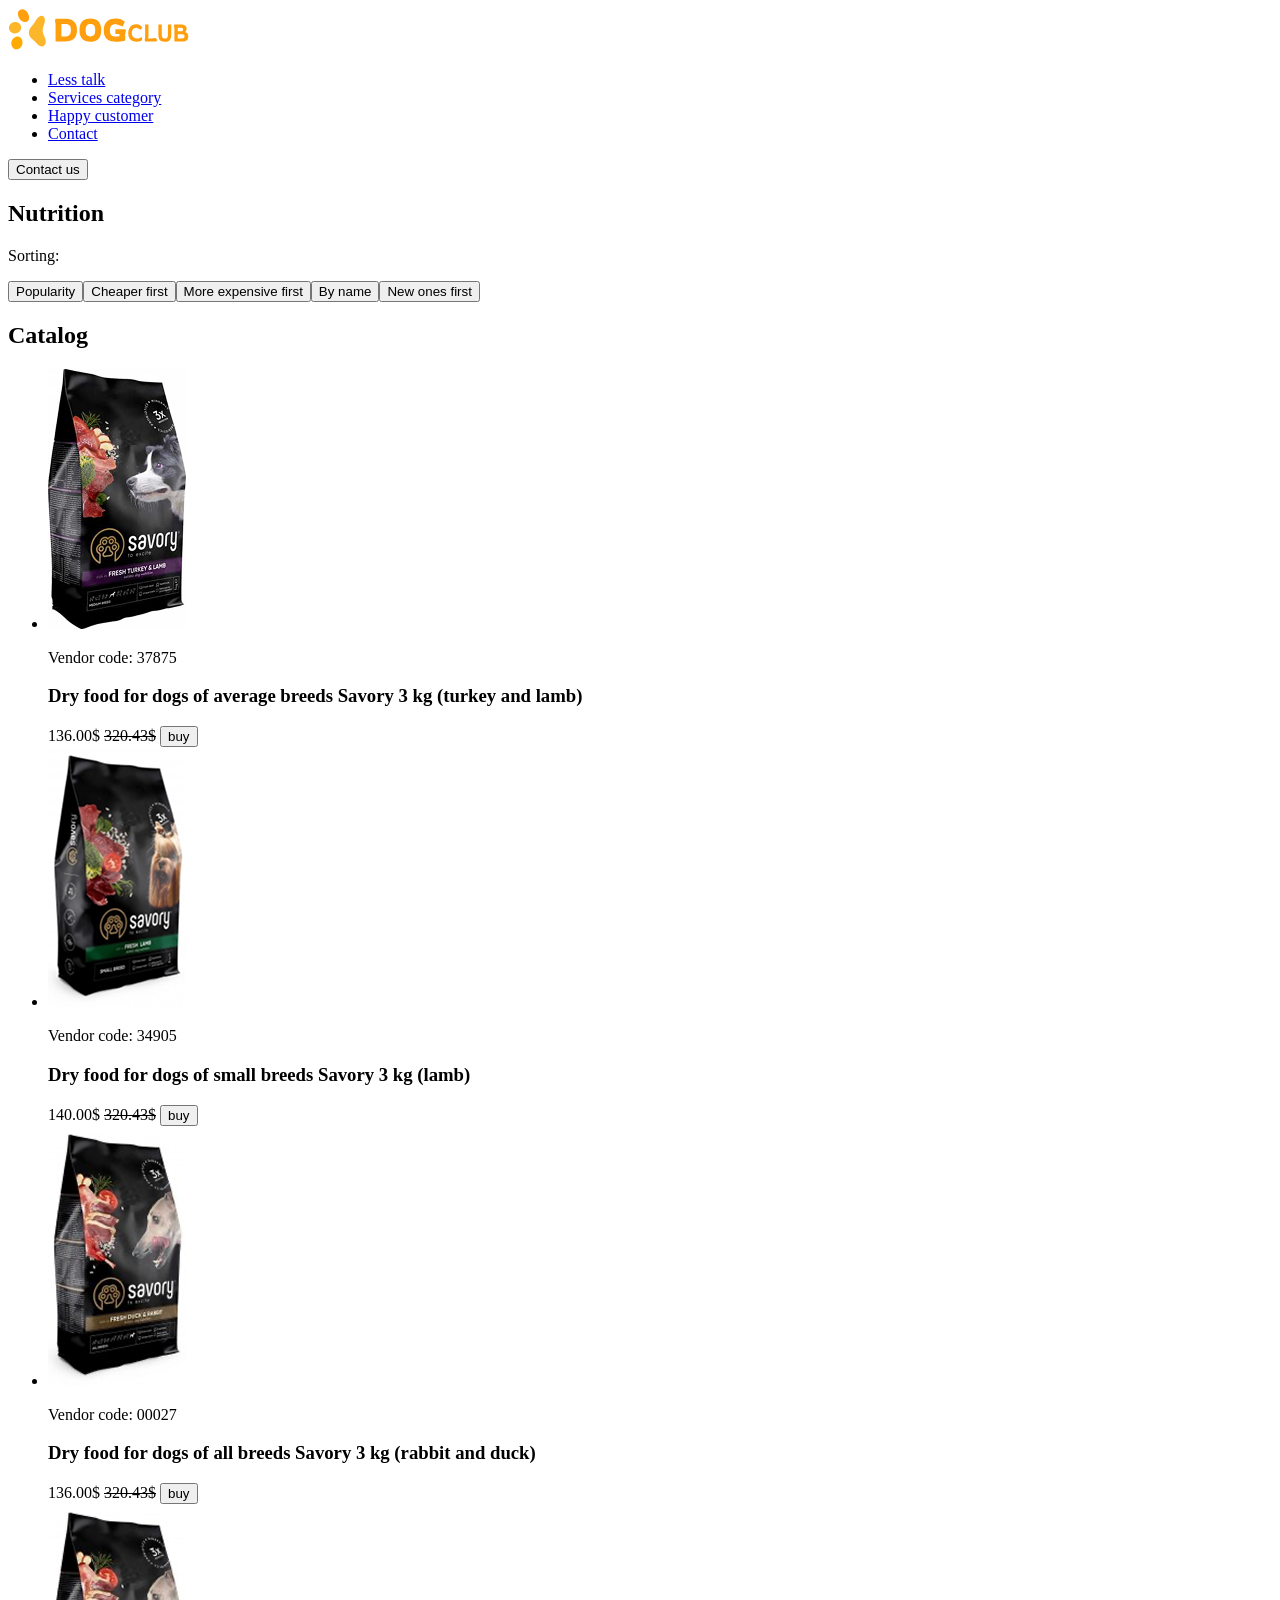
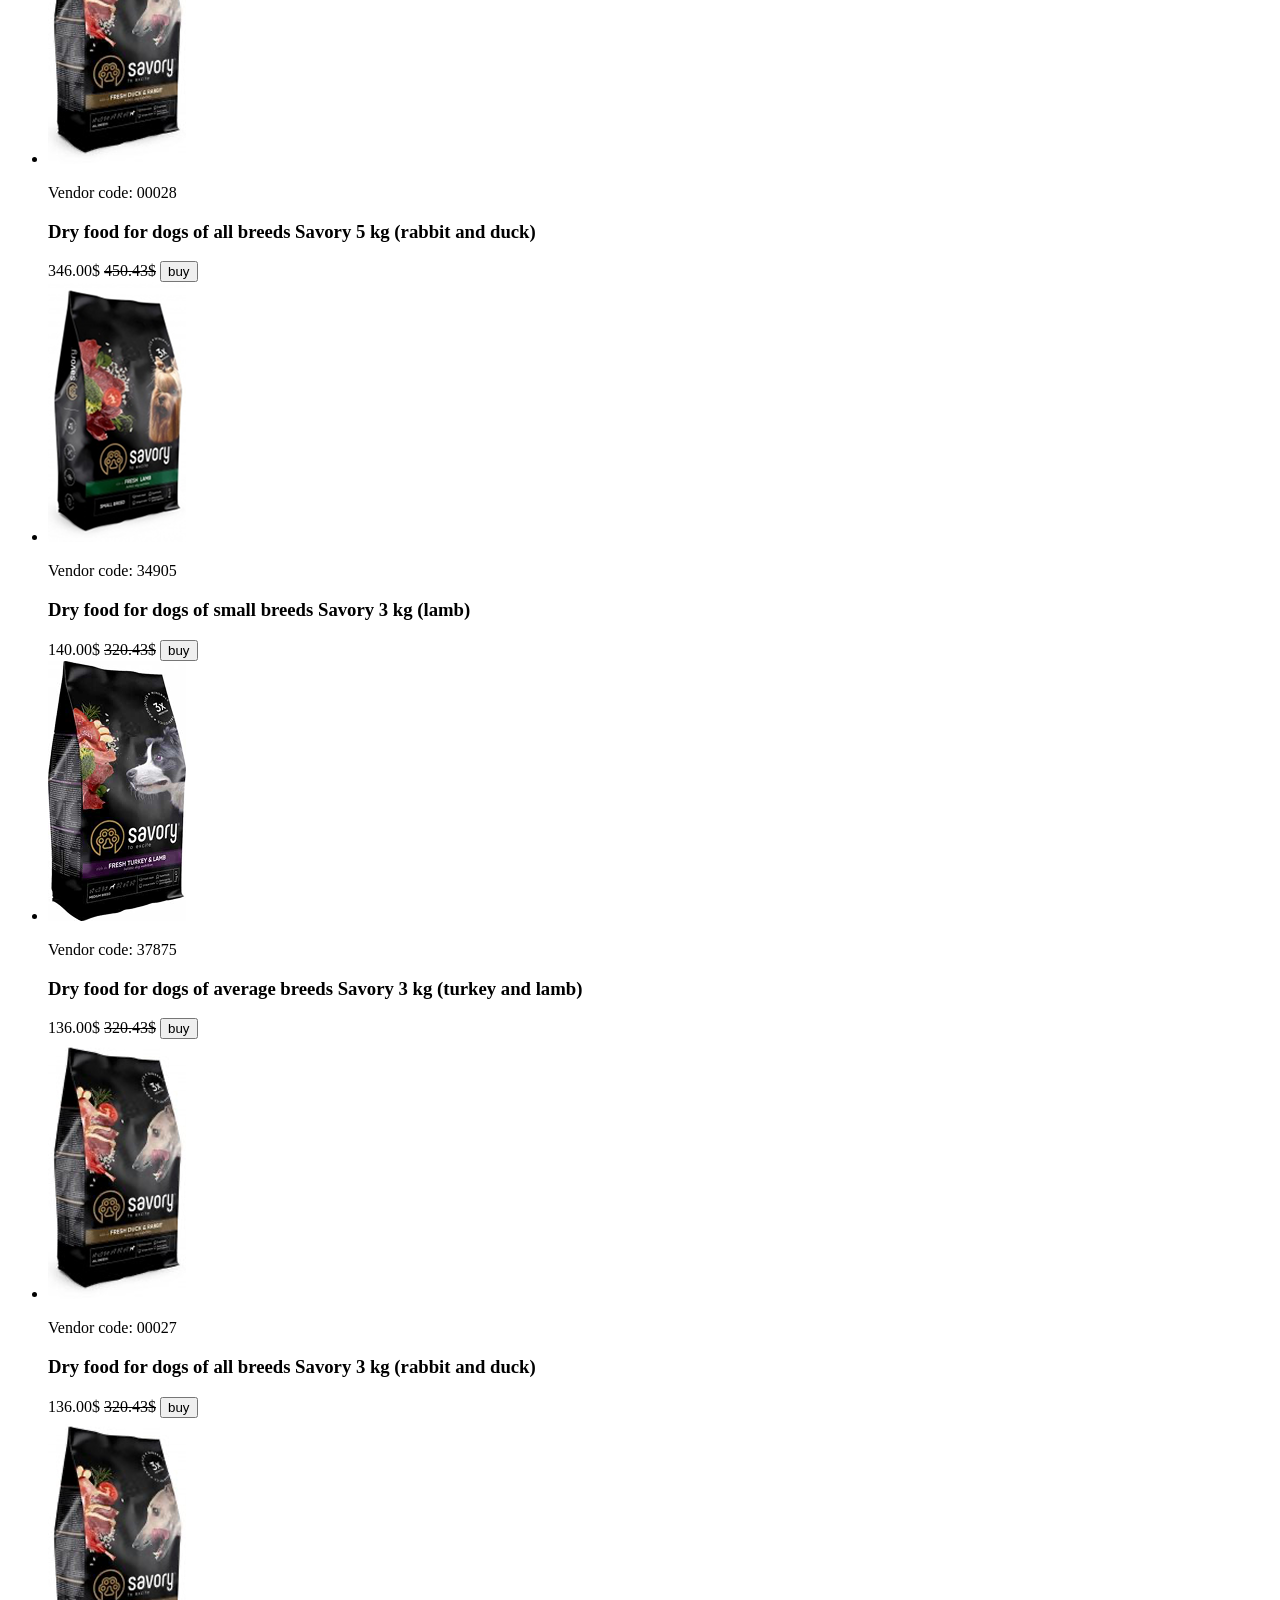
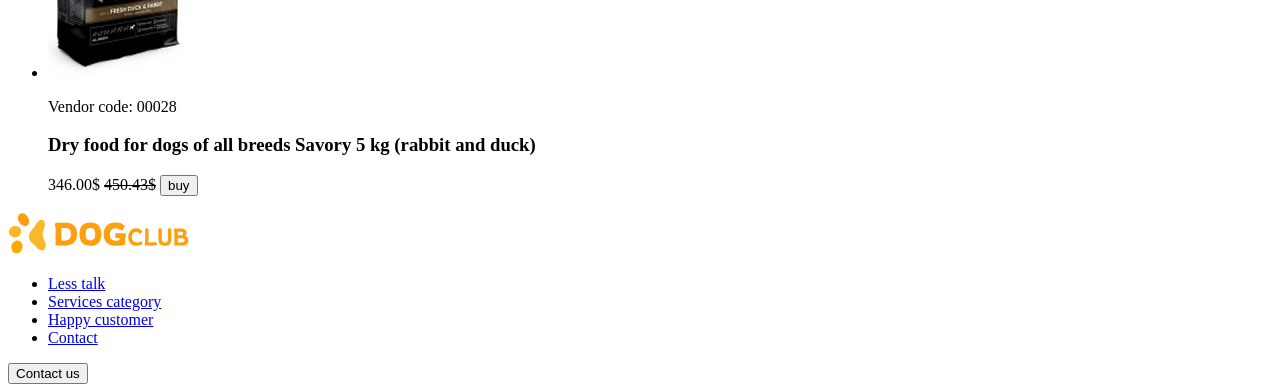
<file: genius-final-project/shop.html>
<!doctype html>
<html lang="en">
  <head>
    <meta charset="UTF-8" />
    <meta name="viewport" content="width=device-width, initial-scale=1.0" />
    <title>shop</title>
  </head>
  <body>
    <header>
      <nav>
        <a href="#"><img src="./images/hero-logo.svg" alt="Слід-собаки" /></a>
        <ul>
          <li><a href="#less-talk-section">Less talk</a></li>
          <li>
            <a href="#services-section">Services category</a>
          </li>
          <li><a href="#customer-section">Happy customer</a></li>
          <li><a href="#contact-section">Contact</a></li>
        </ul>
      </nav>
      <!-- корзина для покупок -->
      <button type="button">Contact us</button>
    </header>
    <main>
      <section>
        <h1>Nutrition</h1>
        <p>Sorting:</p>
        <button>Popularity</button><button>Cheaper first</button
        ><button>More expensive first</button><button>By name</button
        ><button>New ones first</button>
      </section>
      <section>
        <h2>Catalog</h2>
        <ul>
          <li>
            <article>
              <a href="">
                <img
                  src="./images/product-1.png"
                  alt="Сухий корм для собак індичка та ягнятина"
              /></a>
              <p>Vendor code: 37875</p>
              <!-- іконки зірочок 4 жовті та 1 ні -->
              <h3>
                Dry food for dogs of average breeds Savory 3 kg (turkey and
                lamb)
              </h3>
              <span>136.00$</span>
              <s>320.43$</s>
              <button>buy</button>
            </article>
          </li>
          <li>
            <article>
              <a href=""
                ><img
                  src="./images/product-2.png"
                  alt="Сухий корм для собак ягнятина"
              /></a>
              <p>Vendor code: 34905</p>
              <!-- іконки зірочок 5 жовті -->
              <h3>Dry food for dogs of small breeds Savory 3 kg (lamb)</h3>
              <span>140.00$</span>
              <s>320.43$</s>
              <button>buy</button>
            </article>
          </li>
          <li>
            <article>
              <a href="">
                <img
                  src="./images/product-3.png"
                  alt="Сухий корм для собак кролик і качка"
              /></a>
              <p>Vendor code: 00027</p>
              <!-- іконки зірочок 5 жовті -->
              <h3>
                Dry food for dogs of all breeds Savory 3 kg (rabbit and duck)
              </h3>
              <span>136.00$</span>
              <s>320.43$</s>
              <button>buy</button>
            </article>
          </li>
          <li>
            <article>
              <a href=""
                ><img
                  src="./images/product-3.png"
                  alt="Сухий корм для собак індичка та ягнятина"
              /></a>
              <p>Vendor code: 00028</p>
              <!-- іконки зірочок 5 жовті -->
              <h3>
                Dry food for dogs of all breeds Savory 5 kg (rabbit and duck)
              </h3>
              <span>346.00$</span>
              <s>450.43$</s>
              <button>buy</button>
            </article>
          </li>
          <li>
            <article>
              <a href=""
                ><img
                  src="./images/product-2.png"
                  alt="Сухий корм для собак ягнятина"
              /></a>
              <p>Vendor code: 34905</p>
              <!-- іконки зірочок 5 жовті -->
              <h3>Dry food for dogs of small breeds Savory 3 kg (lamb)</h3>
              <span>140.00$</span>
              <s>320.43$</s>
              <button>buy</button>
            </article>
          </li>
          <li>
            <article>
              <a href="">
                <img
                  src="./images/product-1.png"
                  alt="Сухий корм для собак індичка та ягнятина"
              /></a>
              <p>Vendor code: 37875</p>
              <!-- іконки зірочок 4 жовті та 1 ні -->
              <h3>
                Dry food for dogs of average breeds Savory 3 kg (turkey and
                lamb)
              </h3>
              <span>136.00$</span>
              <s>320.43$</s>
              <button>buy</button>
            </article>
          </li>
          <li>
            <article>
              <a href="">
                <img
                  src="./images/product-3.png"
                  alt="Сухий корм для собак кролик і качка"
              /></a>
              <p>Vendor code: 00027</p>
              <!-- іконки зірочок 5 жовті -->
              <h3>
                Dry food for dogs of all breeds Savory 3 kg (rabbit and duck)
              </h3>
              <span>136.00$</span>
              <s>320.43$</s>
              <button>buy</button>
            </article>
          </li>
          <li>
            <article>
              <a href=""
                ><img
                  src="./images/product-3.png"
                  alt="Сухий корм для собак індичка та ягнятина"
              /></a>
              <p>Vendor code: 00028</p>
              <!-- іконки зірочок 5 жовті -->
              <h3>
                Dry food for dogs of all breeds Savory 5 kg (rabbit and duck)
              </h3>
              <span>346.00$</span>
              <s>450.43$</s>
              <button>buy</button>
            </article>
          </li>
        </ul>
      </section>
      <!-- Пагінація -->
    </main>
    <footer>
      <nav>
        <a href="#"><img src="./images/hero-logo.svg" alt="Лапка собаки" /></a>
        <!-- Інстаграм  -->
        <!-- Фейсбук -->
        <ul>
          <li><a href="#less-talk-section">Less talk</a></li>
          <li>
            <a href="#services-section">Services category</a>
          </li>
          <li><a href="#customer-section">Happy customer</a></li>
          <li><a href="#contact-section">Contact</a></li>
          <!--Мініформа підписки та зворотного зв'язку  -->
        </ul>
        <button type="submit">Contact us</button>
        <!-- Чекбокс -->
      </nav>
    </footer>
  </body>
</html>
</file>
